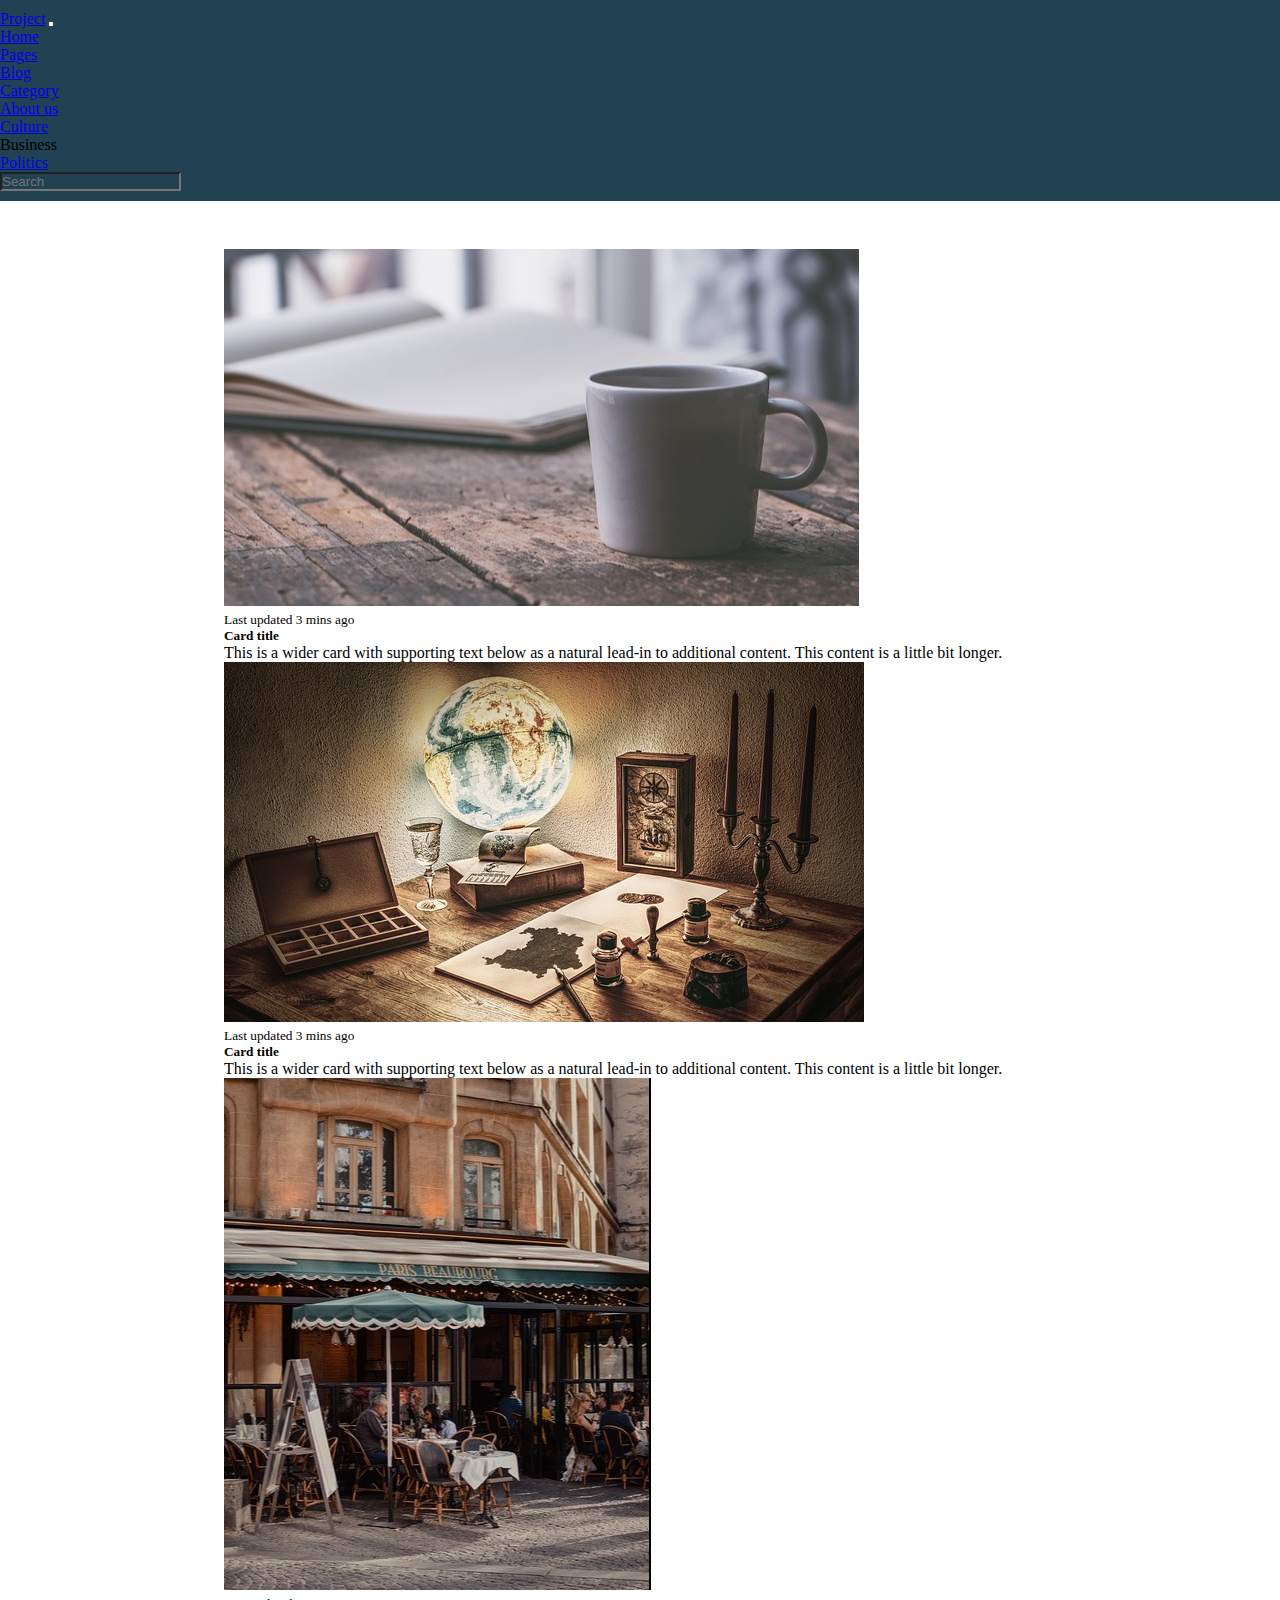
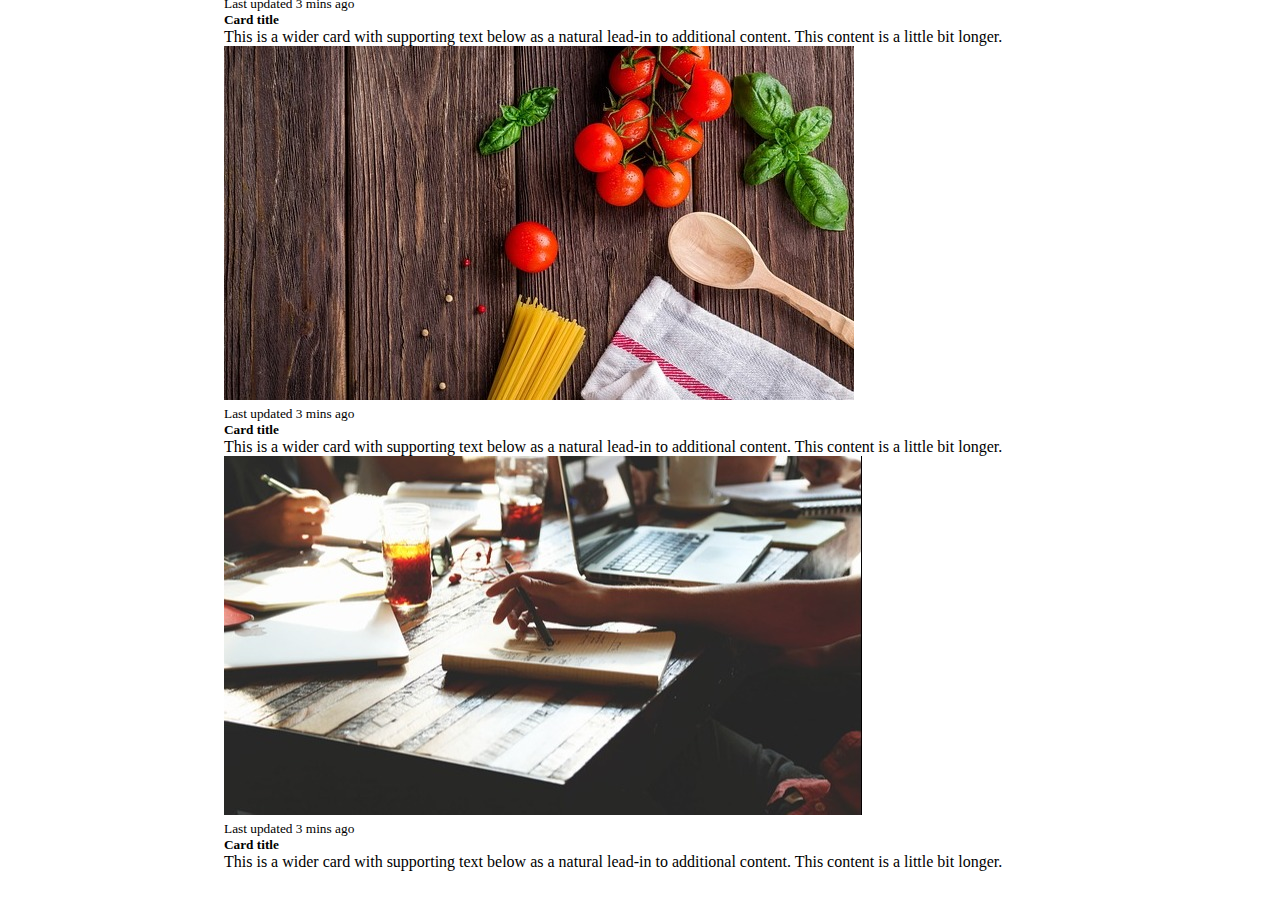
<file: index.html>
<!DOCTYPE html>

<html lang="hu">



<head>
    <meta charset="UTF-8">
    <meta name="viewport" content="width=device-width, initial-scale=1.0">
    <link href="https://cdn.jsdelivr.net/npm/bootstrap@5.3.2/dist/css/bootstrap.min.css" rel="stylesheet"
        integrity="sha384-T3c6CoIi6uLrA9TneNEoa7RxnatzjcDSCmG1MXxSR1GAsXEV/Dwwykc2MPK8M2HN" crossorigin="anonymous">
    <link rel="stylesheet" href="css/style.css">
    <title>Teamwork</title>
</head>

<body>

    <nav class="navbar navbar-expand-lg bg-body-tertiary p-3 mb-2  ">
        <div class="container-fluid">
            <a class="navbar-brand text-white " href="#">Project</a>
            <button class="navbar-toggler" type="button" data-bs-toggle="collapse" data-bs-target="#navbarSupportedContent"
                aria-controls="navbarSupportedContent" aria-expanded="false" aria-label="Toggle navigation">
                <span class="navbar-toggler-icon"></span>
            </button>
            <div class="collapse navbar-collapse  " id="navbarSupportedContent">
                <ul class="navbar-nav me-auto mb-2 mb-lg-0 mx-auto ">
                    <li class="nav-item">
                        <a class="nav-link active text-white" aria-current="page" href="#">Home</a>
                    </li>
    
                    <li class="nav-item dropdown">
                        <a class="nav-link dropdown-toggle text-white" href="#" role="button" data-bs-toggle="dropdown"
                            aria-expanded="false">
                            Pages
                        </a>
                        <ul class="dropdown-menu ">
                            <li><a class="dropdown-item" href="#">Blog</a></li>
                            <li><a class="dropdown-item" href="#">Category</a></li>
                            <li><a class="dropdown-item" href="#">About us</a></li>
                        </ul>
                    </li>
                    <li class="nav-item">
                        <a class="nav-link text-white" href="#">Culture</a>
                    </li>
                    <li class="nav-item">
                        <a class="nav-link text-white">Business</a>
                    </li>
                    <li class="nav-item">
                        <a class="nav-link text-white" href="#">Politics</a>
                    </li>
                </ul>
                <form class="d-flex " role="search">
                    <input class="form-control me-2 " type="search" placeholder="Search" aria-label="Search ">
                </form>
            </div>
        </div>
    </nav>

    <main>
        <div class="row">
            <div class="col-12  col-md-4 d-flex flex-column justify-content-between">

                <div class="card text-bg-dark">
                    <img src="pic1.jpg" class="card-img " alt="...">
                    <div class="card-img-overlay d-flex flex-column justify-content-end">
                        <p class="card-text"><small>Last updated 3 mins ago</small></p>
                        <h5 class="card-title">Card title</h5>
                        <p class="card-text">This is a wider card with supporting text below as a natural lead-in to
                            additional content. This content is a little bit longer.</p>
                        
                    </div>
                </div>
            


                <div class="card text-bg-dark ">
                    <img src="pic2.jpg" class="card-img" alt="...">
                    <div class="card-img-overlay d-flex flex-column justify-content-end">
                        <p class="card-text"><small>Last updated 3 mins ago</small></p>
                        <h5 class="card-title">Card title</h5>
                        <p class="card-text">This is a wider card with supporting text below as a natural lead-in to
                            additional content. This content is a little bit longer.</p>
                        
                    </div>
                </div>
            </div>
                <div class="col-12 col-md-4">

                    <div class="card text-bg-dark">
                        <img src="piclong.jpg" class="card-img my-img" alt="...">
                        <div class="card-img-overlay d-flex flex-column justify-content-end">
                            <p class="card-text"><small>Last updated 3 mins ago</small></p>
                            <h5 class="card-title">Card title</h5>
                            <p class="card-text">This is a wider card with supporting text below as a natural lead-in to
                                additional content. This content is a little bit longer.</p>
                            
                        </div>
                    </div>

                </div>
                <div class="col-12 col-md-4 d-flex flex-column justify-content-between">

                    <div class="card text-bg-dark">
                        <img src="pic3.jpg" class="card-img" alt="...">
                        <div class="card-img-overlay d-flex flex-column justify-content-end">
                            <p class="card-text"><small>Last updated 3 mins ago</small></p>
                            <h5 class="card-title">Card title</h5>
                            <p class="card-text">This is a wider card with supporting text below as a natural lead-in to
                                additional content. This content is a little bit longer.</p>
                            
                        </div>
                    </div>


                    <div class="card text-bg-dark ">
                        <img src="pic4.jpg" class="card-img" alt="...">
                        <div class="card-img-overlay d-flex flex-column justify-content-end">
                            <p class="card-text"><small>Last updated 3 mins ago</small></p>
                            <h5 class="card-title">Card title</h5>
                            <p class="card-text">This is a wider card with supporting text below as a natural lead-in to
                                additional content. This content is a little bit longer.</p>
                            
                        </div>
                    </div>
                </div>
    </main>



    <script src="https://cdn.jsdelivr.net/npm/bootstrap@5.3.2/dist/js/bootstrap.bundle.min.js"
        integrity="sha384-C6RzsynM9kWDrMNeT87bh95OGNyZPhcTNXj1NW7RuBCsyN/o0jlpcV8Qyq46cDfL"
        crossorigin="anonymous"></script>
</body>

</html>
</file>
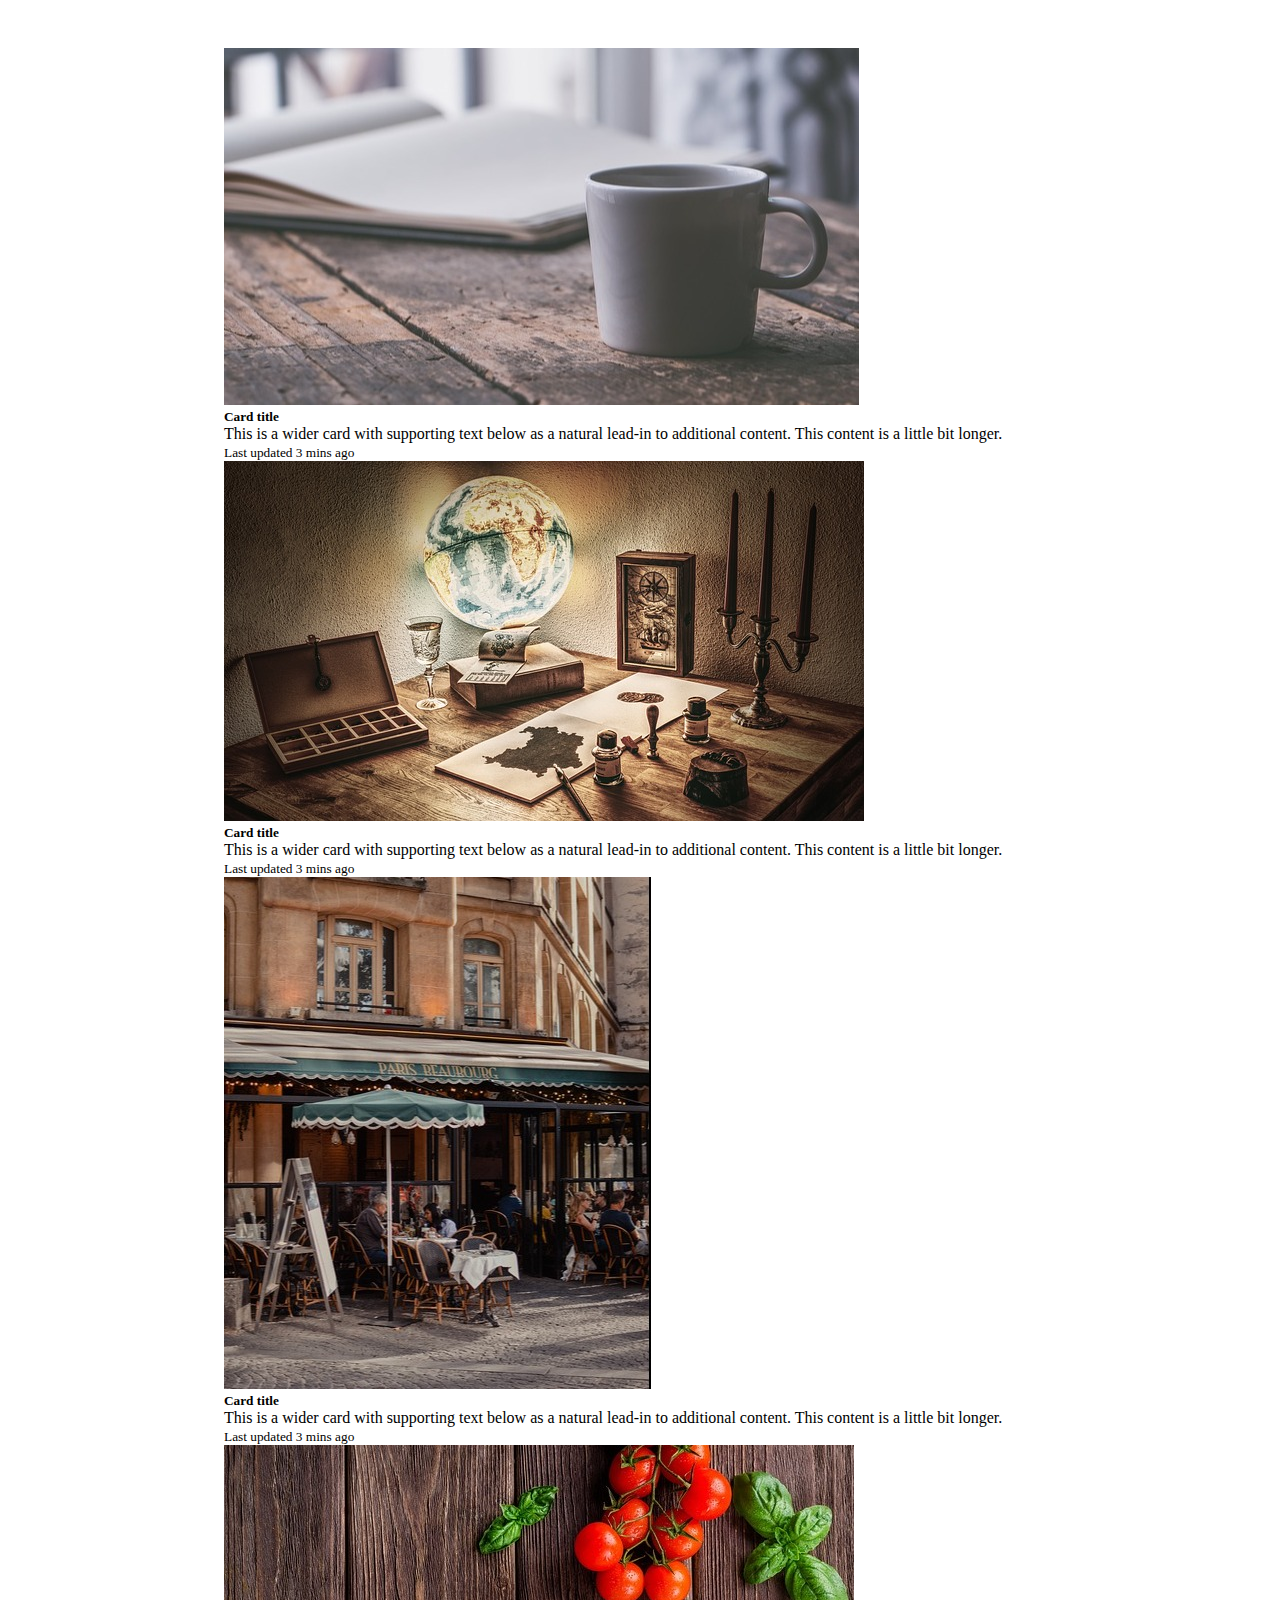
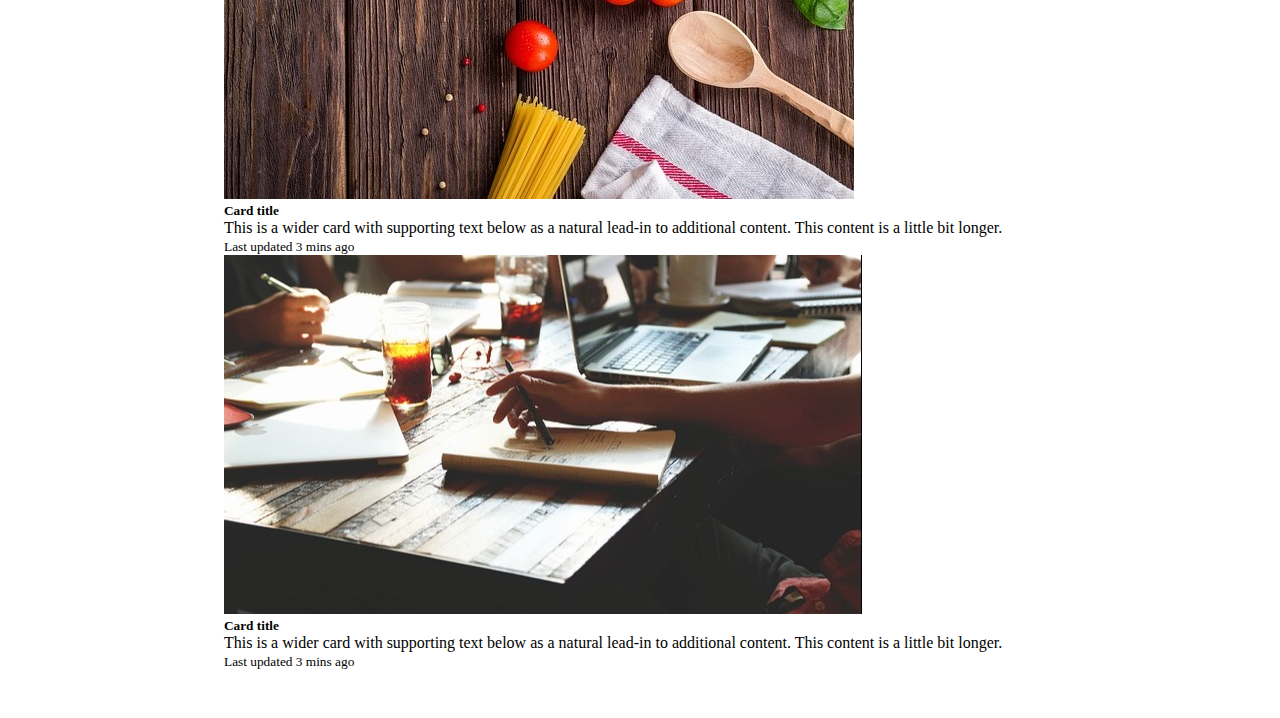
<file: chatgpt.html>
<!DOCTYPE html>
<html lang="en">
<head>
    <meta charset="UTF-8">
    <meta name="viewport" content="width=device-width, initial-scale=1.0">
    <link href="https://cdn.jsdelivr.net/npm/bootstrap@5.3.2/dist/css/bootstrap.min.css" rel="stylesheet" integrity="sha384-T3c6CoIi6uLrA9TneNEoa7RxnatzjcDSCmG1MXxSR1GAsXEV/Dwwykc2MPK8M2HN" crossorigin="anonymous">
    <link rel="stylesheet" href="css/style.css">
    <title>Document</title>
</head>
<body>
<main>
    <div class="row">
        <div class="col-12 col-md-4">
            <div class="card text-bg-dark">
                <img src="pic1.jpg" class="card-img" alt="...">
                <div class="card-img-overlay">
                    <h5 class="card-title">Card title</h5>
                    <p class="card-text">This is a wider card with supporting text below as a natural lead-in to additional content. This content is a little bit longer.</p>
                    <p class="card-text"><small>Last updated 3 mins ago</small></p>
                </div>
            </div>
        </div>
        
        <div class="col-12 col-md-4">
            <div class="card text-bg-dark">
                <img src="pic2.jpg" class="card-img" alt="...">
                <div class="card-img-overlay">
                    <h5 class="card-title">Card title</h5>
                    <p class="card-text">This is a wider card with supporting text below as a natural lead-in to additional content. This content is a little bit longer.</p>
                    <p class="card-text"><small>Last updated 3 mins ago</small></p>
                </div>
            </div>
        </div>
        
        <div class="col-12 col-md-4">
            <div class="card text-bg-dark">
                <img src="piclong.jpg" class="card-img" alt="...">
                <div class="card-img-overlay">
                    <h5 class="card-title">Card title</h5>
                    <p class="card-text">This is a wider card with supporting text below as a natural lead-in to additional content. This content is a little bit longer.</p>
                    <p class="card-text"><small>Last updated 3 mins ago</small></p>
                </div>
            </div>
        </div>
        
        <div class="col-12 col-md-4">
            <div class="card text-bg-dark">
                <img src="pic3.jpg" class="card-img" alt="...">
                <div class="card-img-overlay">
                    <h5 class="card-title">Card title</h5>
                    <p class="card-text">This is a wider card with supporting text below as a natural lead-in to additional content. This content is a little bit longer.</p>
                    <p class="card-text"><small>Last updated 3 mins ago</small></p>
                </div>
            </div>
        </div>
        
        <div class="col-12 col-md-4">
            <div class="card text-bg-dark">
                <img src="pic4.jpg" class="card-img" alt="...">
                <div class="card-img-overlay">
                    <h5 class="card-title">Card title</h5>
                    <p class="card-text">This is a wider card with supporting text below as a natural lead-in to additional content. This content is a little bit longer.</p>
                    <p class="card-text"><small>Last updated 3 mins ago</small></p>
                </div>
            </div>
        </div>
    </div>
</main>

<script src="https://cdn.jsdelivr.net/npm/bootstrap@5.3.2/dist/js/bootstrap.bundle.min.js" integrity="sha384-C6RzsynM9kWDrMNeT87bh95OGNyZPhcTNXj1NW7RuBCsyN/o0jlpcV8Qyq46cDfL" crossorigin="anonymous"></script>
</body>
</html>
</file>
<file: css/style.css>
*{box-sizing: border-box; margin: 0; padding: 0;}
.navbar{
    position: relative;
    width: 100%;
    background-color: #214252!important;
    padding: 10px 0;

}
.container-fluid{
    background-color: #214252;
}
.form-control{
    background-color: #214252!important;
}


main{

    margin: 3rem 14rem 3rem 14rem;
}
</file>
